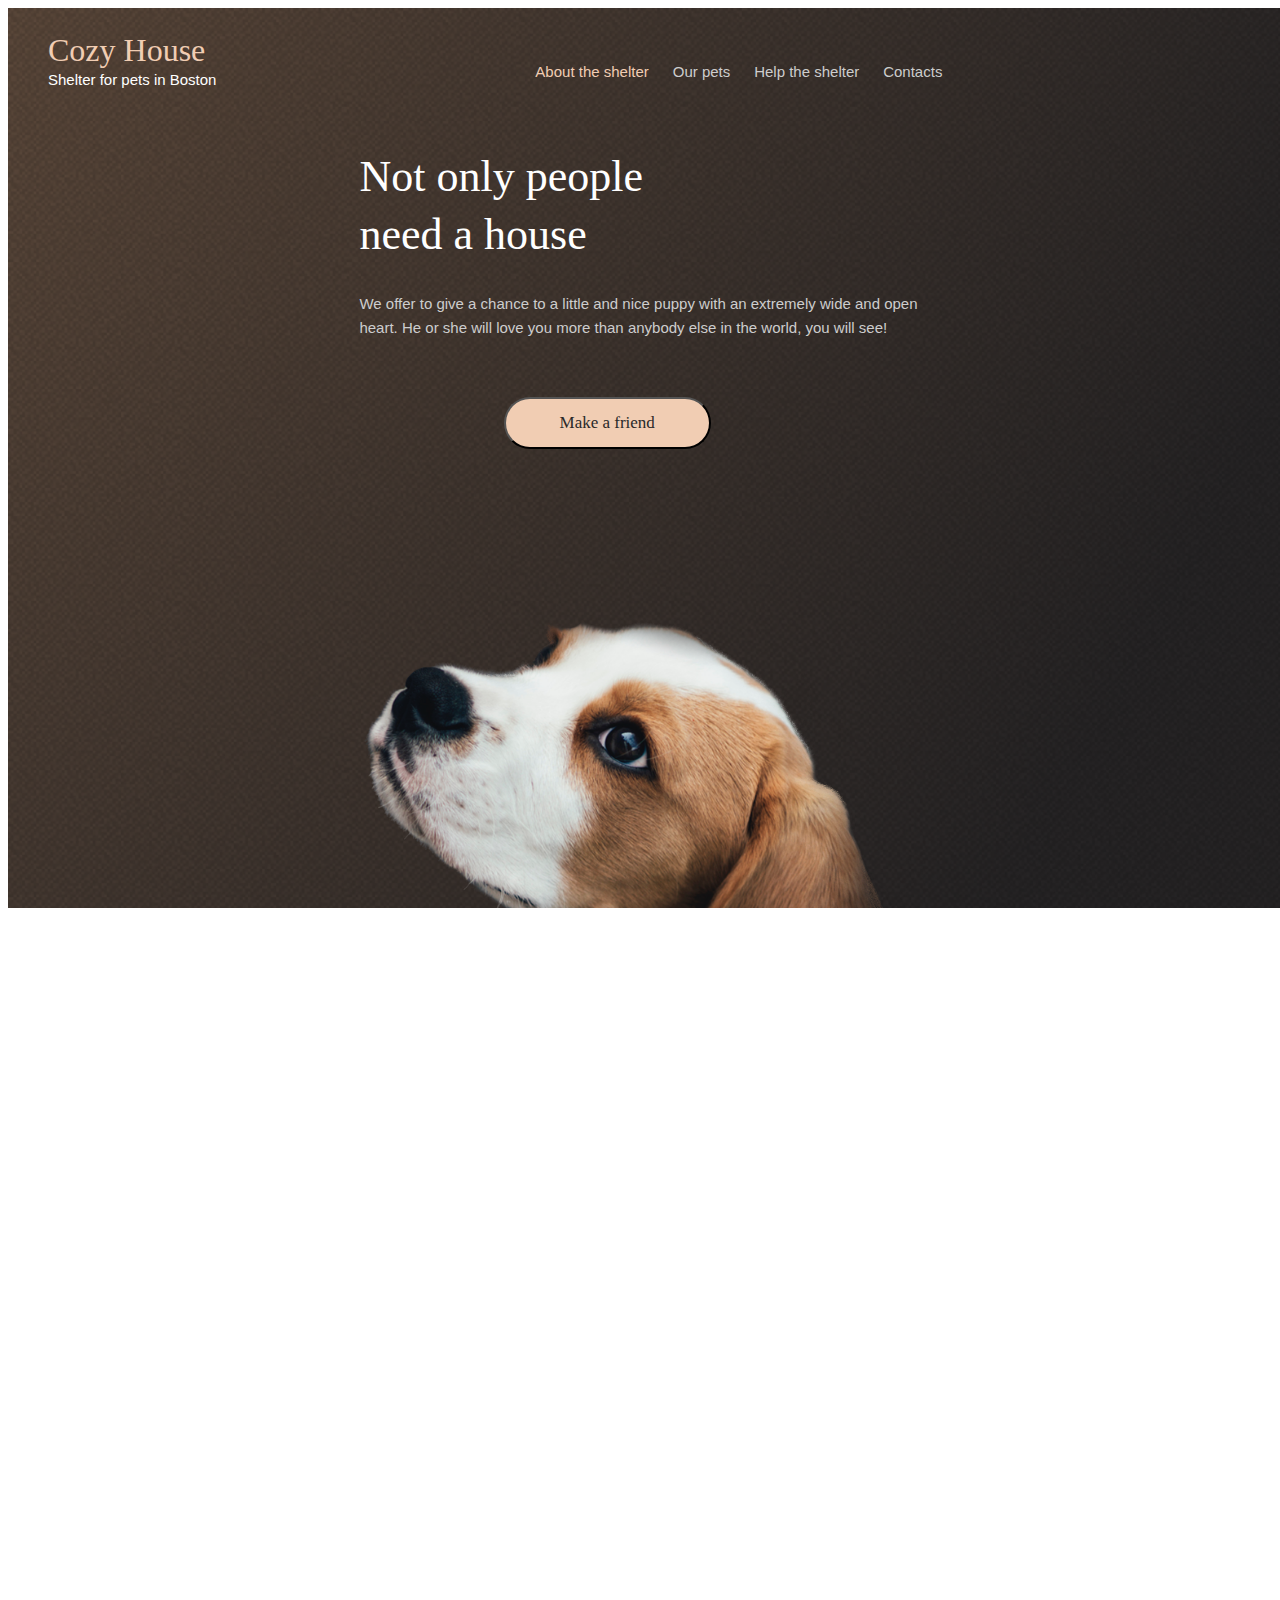
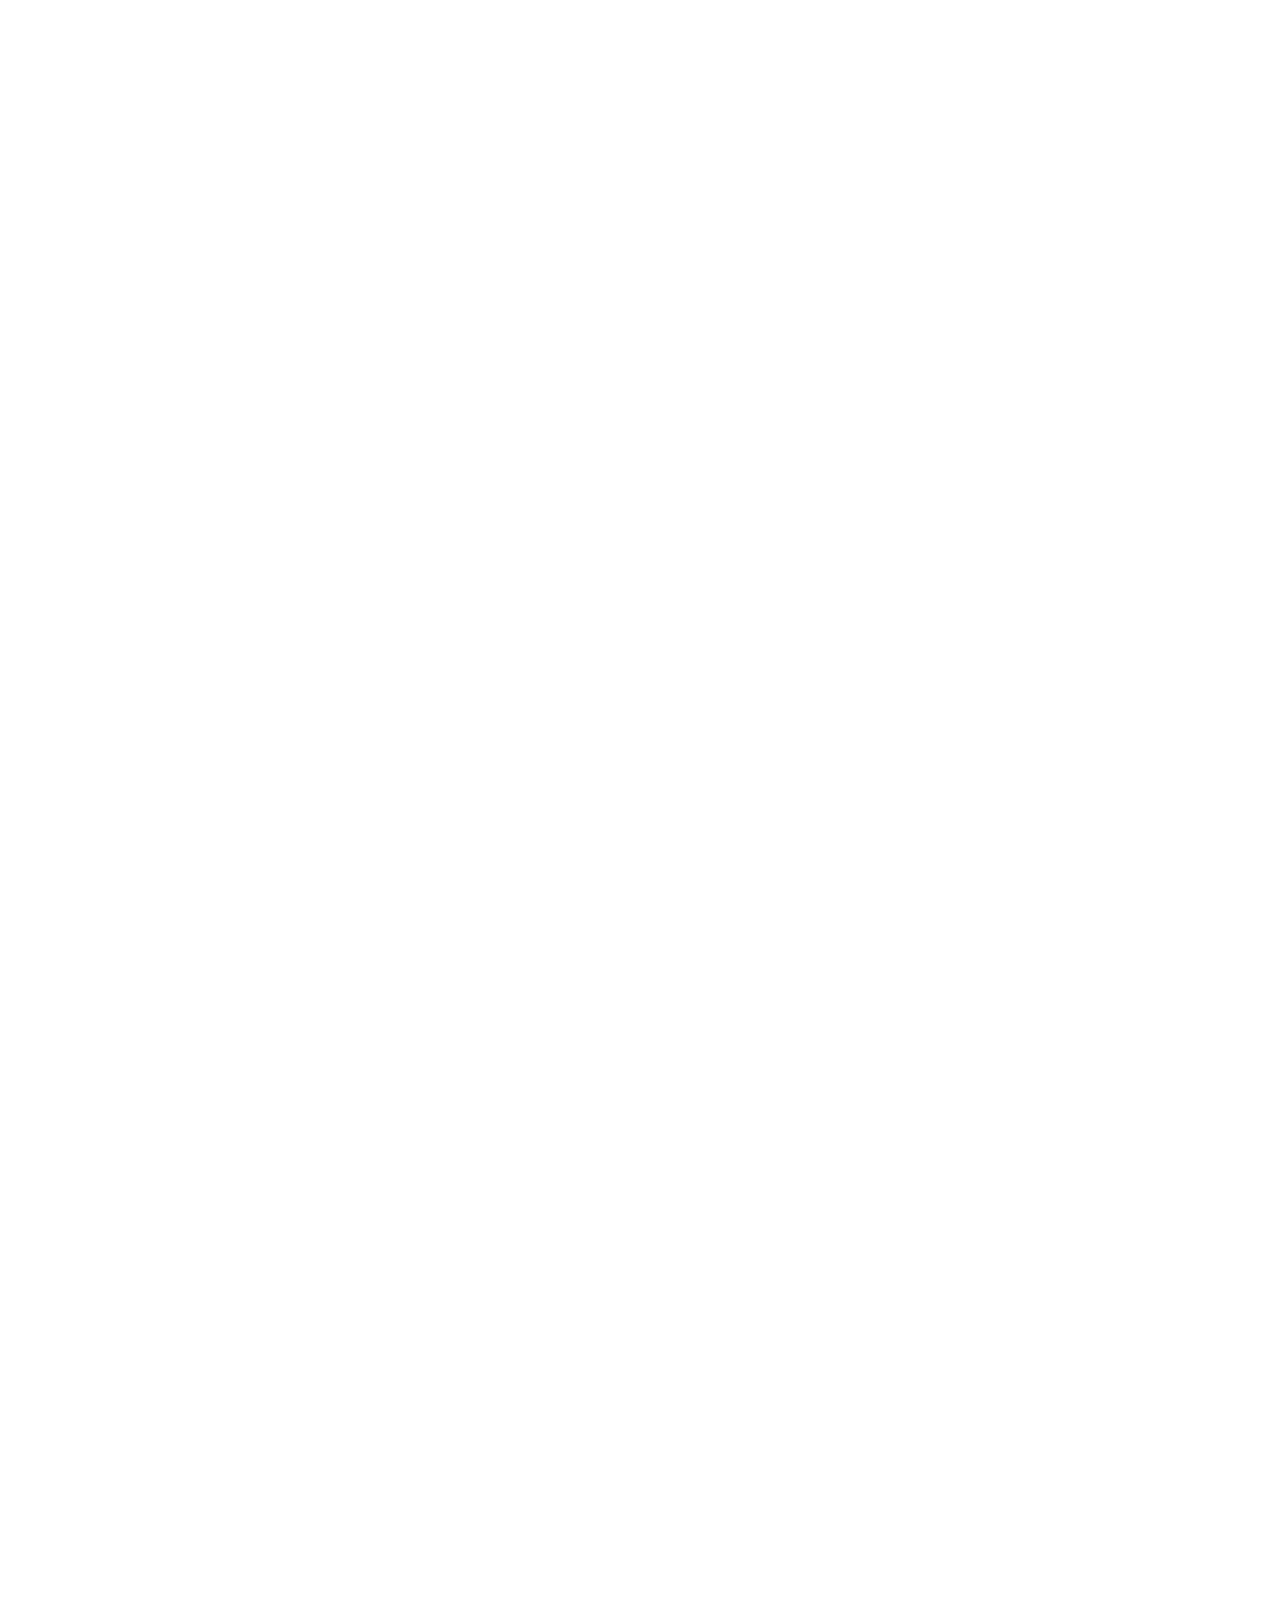
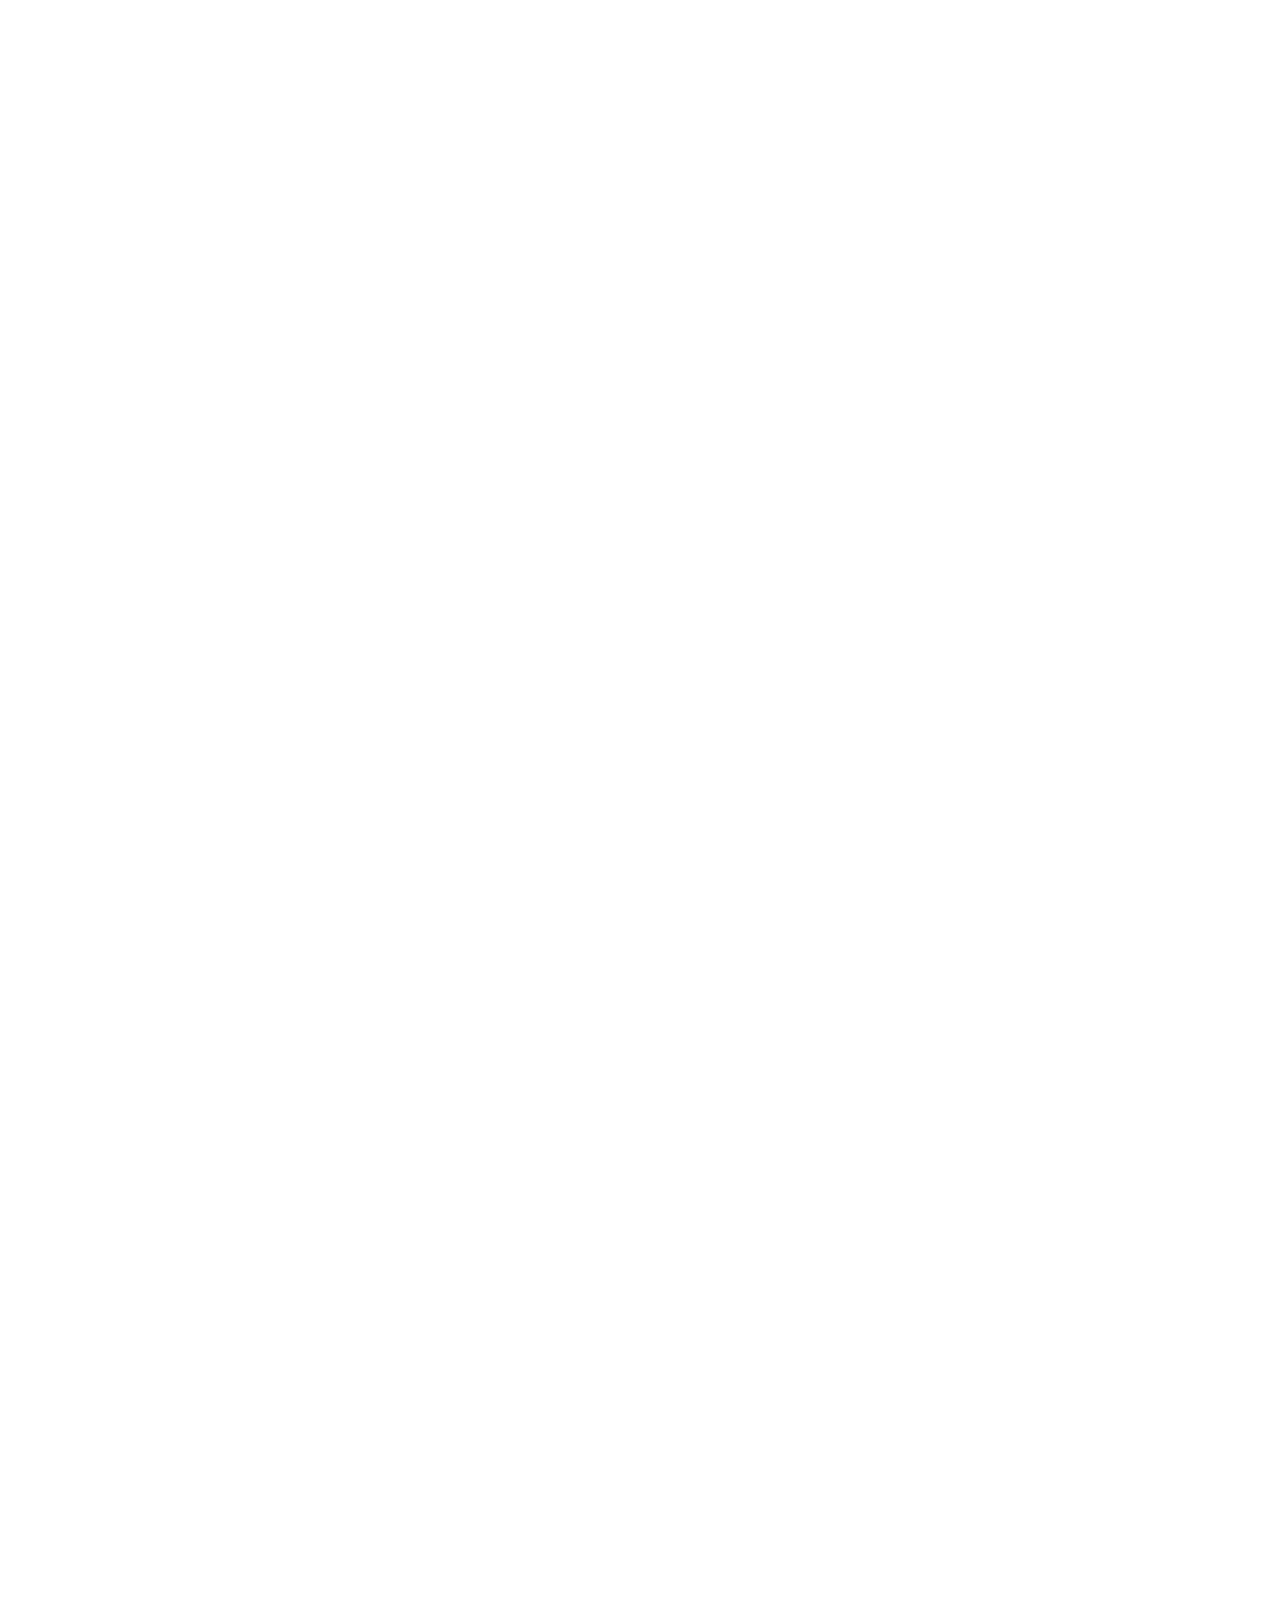
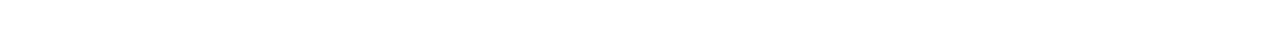
<file: Pages/Main/index.html>
<!DOCTYPE html>
<html lang="en">

<head>
    <meta charset="UTF-8">
    <meta http-equiv="X-UA-Compatible" content="IE=edge">
    <meta name="viewport" content="width=device-width, initial-scale=1.0">
    <link rel="stylesheet" href="style.css">

    <title>Shelter</title>
</head>

<body>

    <div class="wrapper">
        <section class="header">
            <div class="menu">
                <div class="logo">
                    <div class="title" id="cozyHouse">Cozy House</div>
                    <div class="subtitle">Shelter for pets in Boston</div>
                </div>

                <div class="nav">

                    <a href="#about" class="active">About the shelter</a>
                    <a href="file:///D:/RS/Shelter/Pages/Pets/index.html#ourPets">Our pets</a>
                    <a href="#help">Help the shelter</a>
                    <a href="#footer">Contacts</a>

                </div>

                <div class="burger__btn">

                    <span></span>
                    <span></span>
                    <span></span>

                </div>


            </div>




            <section class="makefriend">
                <div class="makefriend_info">
                    <h1>
                        Not only people <br>need a house
                    </h1>

                    <p>We offer to give a chance to a little and nice puppy with an extremely wide and open heart. He or
                        she will love you more than anybody else in the world, you will see!</p>

                    <button class="makefriend_button"><a href="#ourPets"> Make a friend</a></button>
                </div>

                <img src="../../Assets/Images/Main/start-screen-puppy.png" alt="" class="dog">


            </section>
        </section>


        <section class="aboutUs" id="about">
            <img src="../../Assets/Images/Main/about-pets.png" alt="NoPicture">
            <div class="aboutUs_info">
                <h3>About the shelter <br> “Cozy House”</h3>
                <p>Currently we have 121 dogs and 342 cats on our hands and statistics show that only 20% of them will
                    find a family. The others will continue to live with us and will be waiting for a lucky chance to
                    become dearly loved.</p>
                <p>We feed our wards with the best food and make sure that they do not get sick, feel comfortable
                    (including psychologically) and well. We are supported by 87 volunteers and 28 employees of various
                    skill levels. About 12% of the animals are taken by the shelter staff. Taking care of the animals,
                    they become attached to the pets and would hardly ever leave them alone.</p>
            </div>
        </section>


        <section class="ourPets">
            <h3>Our friends who <br> are looking for a house</h3>


            <div class="ourPets__pets">


                <button class="left"><img src="../../Assets/Images/Main/Arrow left.png" alt=""></button>
                <div class="ourPets__pets__Katrine">
                    <img src="../../Assets/Images/Main/pets-katrine.png" alt="NoPicture">
                    <h2>Katrine</h2>
                    <button >Learn more</button>
                </div>
                <div class="ourPets__pets__Jenifer">
                    <img src="../../Assets/Images/Main/pets-jennifer.png" alt="NoPicture">
                    <h2>Jenifer</h2>
                    <button>Learn more</button>
                </div>
                <div class="ourPets__pets__Woody">
                    <img src="../../Assets/Images/Main/pets-woody.png" alt="NoPicture">
                    <h2>Woody</h2>
                    <button>Learn more</button>
                </div>

                <button class="right"><img src="../../Assets/Images/Main/Arrow right.png" alt="" srcset=""></button>
            </div>

            <section class="ourPets__button"><a href="#ourPets"> Get to know the rest</a></section>
        </section>

        <section class="help" id="help">
            <h3>How you can help <br>
                our shelter</h3>

            <div class="help__info">

                <div>
                    <img src="../../Assets/Icons/icon-pet-food.svg" alt="">
                    <p>Pet food</p>
                </div>
                <div>
                    <img src="../../Assets/Icons/icon-transportation.svg" alt="">
                    <p>Transportation</p>
                </div>
                <div>
                    <img src="../../Assets/Icons/icon-toys.svg" alt="">
                    <p>Toys</p>
                </div>
                <div>
                    <img src="../../Assets/Icons/icon-bowls-and-cups.svg" alt="">
                    <p>Bowls and cups</p>
                </div>
                <div>
                    <img src="../../Assets/Icons/icon-shampoos.svg" alt="">
                    <p>Shampoos</p>
                </div>
                <div>
                    <img src="../../Assets/Icons/icon-vitamins.svg" alt="">
                    <p>Vitamines</p>
                </div>
                <div>
                    <img src="../../Assets/Icons/icon-medicines.svg" alt="">
                    <p>Medicines</p>
                </div>
                <div>
                    <img src="../../Assets/Icons/icon-collars-leashes.svg" alt="">
                    <p>Collars / leashes</p>
                </div>
                <div>
                    <img src="../../Assets/Icons/icon-sleeping-area.svg" alt="">
                    <p>Sleeping areas</p>
                </div>

            </div>
        </section>

        <section class="donation">
            <img src="../../Assets/Images/Main/donation-dog.png" alt="" class="donation__img">
            <div class="donation__info">
                <h3>You can also <br> make a donation</h3>
                <p class="donation__info__banks">Name of the bank / Type of bank account</p>

                <button class="donation__info__button"><img src="../../Assets/Icons/credit-card.svg" alt=""><a
                        href="">8380 2880 8028 8791 7435</a></button>
                <p class="donation__info__contant">Legal information and lorem ipsum dolor sit amet, consectetur
                    adipiscing elit. Maecenas a ipsum at libero sagittis dignissim sed ac diam. Praesent ultrices
                    maximus tortor et vulputate. Interdum et malesuada fames ac ante ipsum primis in faucibus</p>
            </div>



        </section>



        <section class="footer" id="footer">
            <div class="footer__question">
                <h3>For questions <br> and suggestions</h3>
                <p class="email">
                    <a href="email@shelter.com"><img src="../../Assets/Icons/mail.png" alt=""></a>
                    <a href="email@shelter.com">email@shelter.com</a>
                </p>

                <p class="phone">
                    <a href="tel:+13 674 567 75 54"><img src="../../Assets/Icons/icon-phone.svg" alt=""></a>
                    <a href="tel: +13 674 567 75 54">+13 674 567 75 54</a>
                </p>
            </div>
            <div class="footer__visit">
                <h3>We are waiting <br> for your visit</h3>
                <p class="map">
                    <a
                        href="https://www.google.ru/maps/place/%D0%9B%D0%BE%D0%BD%D0%B4%D0%BE%D0%BD,+%D0%92%D0%B5%D0%BB%D0%B8%D0%BA%D0%BE%D0%B1%D1%80%D0%B8%D1%82%D0%B0%D0%BD%D0%B8%D1%8F/@51.525104,-0.2554431,11z/data=!4m13!1m7!3m6!1s0x47d8a00baf21de75:0x52963a5addd52a99!2z0JvQvtC90LTQvtC9LCDQktC10LvQuNC60L7QsdGA0LjRgtCw0L3QuNGP!3b1!8m2!3d51.5072178!4d-0.1275862!3m4!1s0x47d8a00baf21de75:0x52963a5addd52a99!8m2!3d51.5072178!4d-0.1275862?hl=ru"><img
                            src="../../Assets/Icons/icon-marker.png" alt=""></a>
                    <a
                        href="https://www.google.ru/maps/place/%D0%9B%D0%BE%D0%BD%D0%B4%D0%BE%D0%BD,+%D0%92%D0%B5%D0%BB%D0%B8%D0%BA%D0%BE%D0%B1%D1%80%D0%B8%D1%82%D0%B0%D0%BD%D0%B8%D1%8F/@51.525104,-0.2554431,11z/data=!4m13!1m7!3m6!1s0x47d8a00baf21de75:0x52963a5addd52a99!2z0JvQvtC90LTQvtC9LCDQktC10LvQuNC60L7QsdGA0LjRgtCw0L3QuNGP!3b1!8m2!3d51.5072178!4d-0.1275862!3m4!1s0x47d8a00baf21de75:0x52963a5addd52a99!8m2!3d51.5072178!4d-0.1275862?hl=ru">1
                        Central Street, Boston <br> (entrance from the store)</a>

                </p>
                <p class="map">
                    <a
                        href="https://www.google.ru/maps/place/%D0%9B%D0%BE%D0%BD%D0%B4%D0%BE%D0%BD,+%D0%92%D0%B5%D0%BB%D0%B8%D0%BA%D0%BE%D0%B1%D1%80%D0%B8%D1%82%D0%B0%D0%BD%D0%B8%D1%8F/@51.525104,-0.2554431,11z/data=!4m13!1m7!3m6!1s0x47d8a00baf21de75:0x52963a5addd52a99!2z0JvQvtC90LTQvtC9LCDQktC10LvQuNC60L7QsdGA0LjRgtCw0L3QuNGP!3b1!8m2!3d51.5072178!4d-0.1275862!3m4!1s0x47d8a00baf21de75:0x52963a5addd52a99!8m2!3d51.5072178!4d-0.1275862?hl=ru"><img
                            src="../../Assets/Icons/icon-marker.png" alt=""></a>
                    <a
                        href="https://www.google.ru/maps/place/%D0%9B%D0%BE%D0%BD%D0%B4%D0%BE%D0%BD,+%D0%92%D0%B5%D0%BB%D0%B8%D0%BA%D0%BE%D0%B1%D1%80%D0%B8%D1%82%D0%B0%D0%BD%D0%B8%D1%8F/@51.525104,-0.2554431,11z/data=!4m13!1m7!3m6!1s0x47d8a00baf21de75:0x52963a5addd52a99!2z0JvQvtC90LTQvtC9LCDQktC10LvQuNC60L7QsdGA0LjRgtCw0L3QuNGP!3b1!8m2!3d51.5072178!4d-0.1275862!3m4!1s0x47d8a00baf21de75:0x52963a5addd52a99!8m2!3d51.5072178!4d-0.1275862?hl=ru">18
                        South Park, London </a>
                </p>
            </div>
            <img src="../../Assets/Images/Main/footer-puppy.png" alt="" class="footetdog">
        </section>

    </div>
    
<script src="script.js"></script>

</body>

</html>
</file>
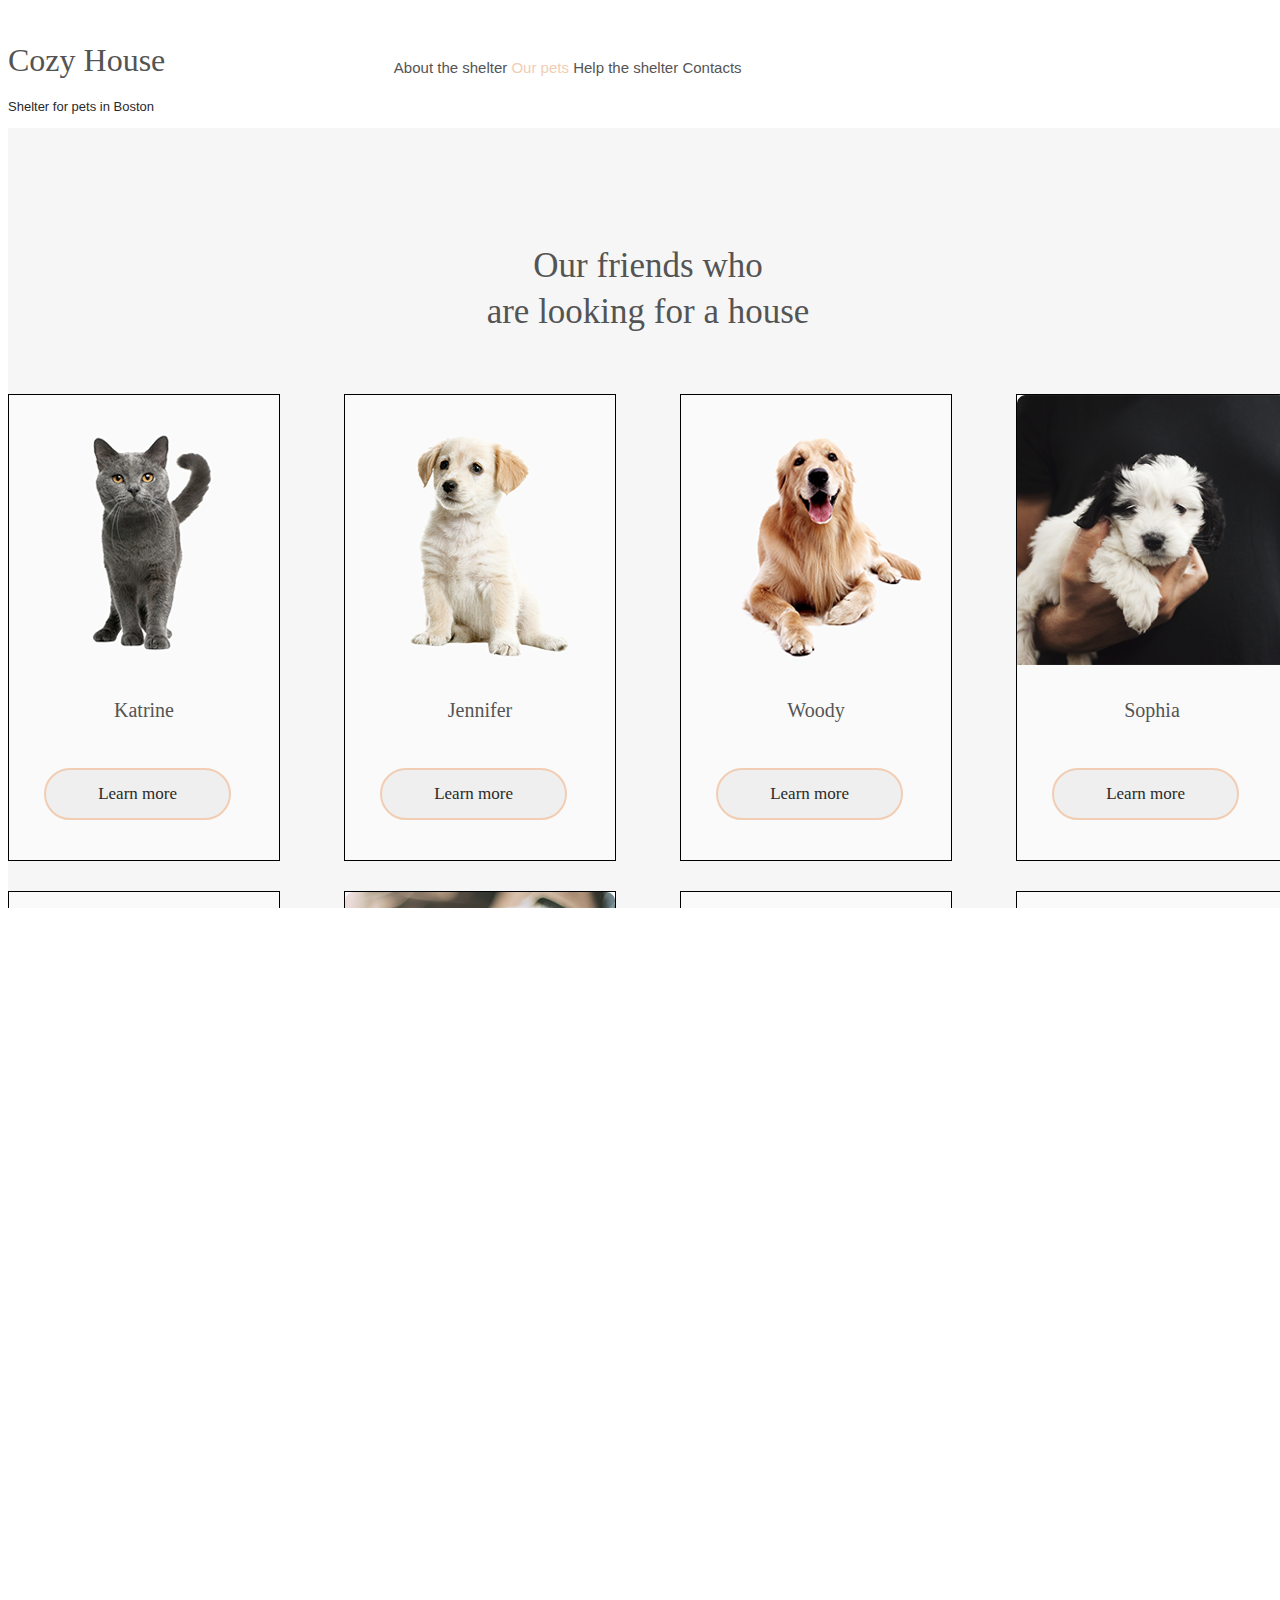
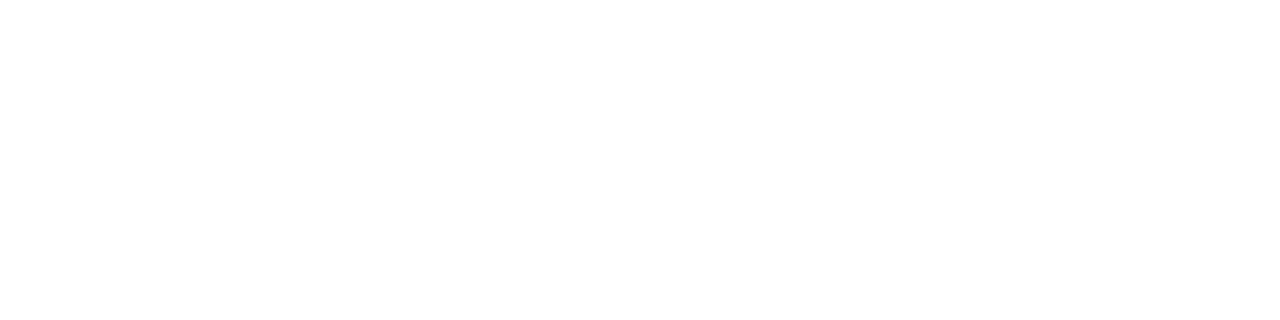
<file: Pages/Pets/index.html>
<!DOCTYPE html>
<html lang="en">
<head>
    <meta charset="UTF-8">
    <meta http-equiv="X-UA-Compatible" content="IE=edge">
    <meta name="viewport" content="width=device-width, initial-scale=1.0">
    <link rel="stylesheet" href="style.css">
    <title>Our pets</title>
</head>
<body>
<div class="wrapper">
    <section class="header">
        <div class="logo">
            <h1><a href="file:///D:/RS/Shelter/Pages/Main/index.html#cozyHouse">Cozy House</a> </h1>
            <div class="subtitle">Shelter for pets in Boston</div>
        </div>
        <div class="nav">
          
                    <a href="D:/RS/Shelter/Pages/Main/index.html#about" >About the shelter</a>
                    <a href="" class="active">Our pets</a>
                    <a href="D:/RS/Shelter/Pages/Main/index.html#help">Help the shelter</a>
                    <a href="#footer">Contacts</a>
              
        </div>
        <div class="burger__btn">

            <span></span>
            <span></span>
            <span></span>

        </div>
    </section>

    <section class="ourFriends" id="#ourPets">
        <h3>Our friends who <br>
            are looking for a house</h3>

        <div class="ourFriends__pets">
            <div class="ourFriends__pets__first">

            <div class="ourFriends__pets__Katrine">
                <img src="../../Assets/Images/Main/pets-katrine.png" alt="NoPicture">
                    <h2>Katrine</h2>
                    <button>Learn more</button>
                </div>
            <div class="ourFriends__pets__Jennifer">
                <img src="../../Assets/Images/Pets/pets-jennifer.png" alt="NoPicture">
                    <h2>Jennifer</h2>
                    <button>Learn more</button>
            </div>
            <div class="ourFriends__pets__Woody">
                <img src="../../Assets/Images/Pets/pets-woody.png" alt="NoPicture">
                    <h2>Woody</h2>
                    <button>Learn more</button>
            </div>
            <div class="ourFriends__pets__Sophia">
                <img src="../../Assets/Images/Pets/pets-sophia.png" alt="NoPicture">
                    <h2>Sophia</h2>
                    <button>Learn more</button>
            </div>
        </div>
        <div class="ourFriends__pets__second">
            <div class="ourFriends__pets__Timmy">
                <img src="../../Assets/Images/Pets/pets-timmy.png" alt="NoPicture">
                    <h2>Timmy</h2>
                    <button>Learn more</button>
            </div>
            <div class="ourFriends__pets__Charly">
                <img src="../../Assets/Images/Pets/pets-charly.png" alt="NoPicture">
                    <h2>Charly</h2>
                    <button>Learn more</button>
            </div>
            <div class="ourFriends__pets__Scarlet">
                <img src="../../Assets/Images/Pets/pets-scarlet.png" alt="NoPicture">
                    <h2>Scarlet</h2>
                    <button>Learn more</button>
            </div>
            <div class="ourFriends__pets__Freddy">
                <img src="../../Assets/Images/Pets/pets-freddy.png" alt="NoPicture">
                    <h2>Freddy</h2>
                    <button>Learn more</button>
            </div>
        </div>
        <div class="wrapper__buttons">
            <div class="buttons" >
                <div><button class="prev__button№1" disabled="disabled" ><<</button></div>
                <div><button class="prev__button№2" disabled="disabled"><</button></div>
                <div class="page"></div> 
                <div><button class="next__button№1" disabled="disabled">></button></div>
                <div><button class="next__button№2" disabled="disabled">>></button></div>
            </div>
        </div>
    

    
                    
                    
        </div>
        
    </section>

    <section class="footer" id="footer">
        <div class="footer__question">
            <h3>For questions <br> and suggestions</h3>
            <p class="email">
                <a href="email@shelter.com"><img src="../../Assets/Icons/mail.png" alt=""></a>
                <a href="email@shelter.com">email@shelter.com</a>
            </p>

            <p class="phone">
                <a href="tel:+13 674 567 75 54"><img src="../../Assets/Icons/icon-phone.svg" alt=""></a>
                <a href="tel: +13 674 567 75 54">+13 674 567 75 54</a>
            </p>
        </div>
        <div class="footer__visit">
            <h3>We are waiting <br> for your visit</h3>
            <p class="map">
                <a href="https://www.google.ru/maps/place/%D0%9B%D0%BE%D0%BD%D0%B4%D0%BE%D0%BD,+%D0%92%D0%B5%D0%BB%D0%B8%D0%BA%D0%BE%D0%B1%D1%80%D0%B8%D1%82%D0%B0%D0%BD%D0%B8%D1%8F/@51.525104,-0.2554431,11z/data=!4m13!1m7!3m6!1s0x47d8a00baf21de75:0x52963a5addd52a99!2z0JvQvtC90LTQvtC9LCDQktC10LvQuNC60L7QsdGA0LjRgtCw0L3QuNGP!3b1!8m2!3d51.5072178!4d-0.1275862!3m4!1s0x47d8a00baf21de75:0x52963a5addd52a99!8m2!3d51.5072178!4d-0.1275862?hl=ru"><img src="../../Assets/Icons/icon-marker.png" alt=""></a>
                <a href="https://www.google.ru/maps/place/%D0%9B%D0%BE%D0%BD%D0%B4%D0%BE%D0%BD,+%D0%92%D0%B5%D0%BB%D0%B8%D0%BA%D0%BE%D0%B1%D1%80%D0%B8%D1%82%D0%B0%D0%BD%D0%B8%D1%8F/@51.525104,-0.2554431,11z/data=!4m13!1m7!3m6!1s0x47d8a00baf21de75:0x52963a5addd52a99!2z0JvQvtC90LTQvtC9LCDQktC10LvQuNC60L7QsdGA0LjRgtCw0L3QuNGP!3b1!8m2!3d51.5072178!4d-0.1275862!3m4!1s0x47d8a00baf21de75:0x52963a5addd52a99!8m2!3d51.5072178!4d-0.1275862?hl=ru">1 Central Street, Boston <br> (entrance from the store)</a>
                
            </p>
            <p class="map">
                <a href="https://www.google.ru/maps/place/%D0%9B%D0%BE%D0%BD%D0%B4%D0%BE%D0%BD,+%D0%92%D0%B5%D0%BB%D0%B8%D0%BA%D0%BE%D0%B1%D1%80%D0%B8%D1%82%D0%B0%D0%BD%D0%B8%D1%8F/@51.525104,-0.2554431,11z/data=!4m13!1m7!3m6!1s0x47d8a00baf21de75:0x52963a5addd52a99!2z0JvQvtC90LTQvtC9LCDQktC10LvQuNC60L7QsdGA0LjRgtCw0L3QuNGP!3b1!8m2!3d51.5072178!4d-0.1275862!3m4!1s0x47d8a00baf21de75:0x52963a5addd52a99!8m2!3d51.5072178!4d-0.1275862?hl=ru"><img src="../../Assets/Icons/icon-marker.png" alt=""></a>
                <a href="https://www.google.ru/maps/place/%D0%9B%D0%BE%D0%BD%D0%B4%D0%BE%D0%BD,+%D0%92%D0%B5%D0%BB%D0%B8%D0%BA%D0%BE%D0%B1%D1%80%D0%B8%D1%82%D0%B0%D0%BD%D0%B8%D1%8F/@51.525104,-0.2554431,11z/data=!4m13!1m7!3m6!1s0x47d8a00baf21de75:0x52963a5addd52a99!2z0JvQvtC90LTQvtC9LCDQktC10LvQuNC60L7QsdGA0LjRgtCw0L3QuNGP!3b1!8m2!3d51.5072178!4d-0.1275862!3m4!1s0x47d8a00baf21de75:0x52963a5addd52a99!8m2!3d51.5072178!4d-0.1275862?hl=ru">18 South Park, London </a>
            </p>
        </div>
        <img src="../../Assets/Images/Main/footer-puppy.png" alt="" class="footerdog">
    </section>
</div>

<script src="index.js"></script>

    
</body>
</html>
</file>
<file: Pages/Main/style.css>
* a {
  text-decoration: none;
}

html, body {
  width: 100%;
  height: 100%;
  overflow-x: hidden;
  z-index: 0;
}

.wrapper {
  box-sizing: border-box;
  margin: 0 auto;
  max-width: 1280px;
}
.wrapper .header {
  height: 1165px;
  background-image: url(../../Assets/Images/Main/start-screen-gradient-background.png), url(../../Assets/Images/menu/start-screen-background.jpg);
  background-size: cover;
  padding: 0 40px 0;
}
@media (max-width: 1280px) {
  .wrapper .header {
    height: 1165px;
    background-size: cover;
  }
}
@media (max-width: 768px) {
  .wrapper .header {
    height: 823px;
    background-size: cover;
  }
}
.wrapper .header .menu {
  padding-top: 60px;
  display: flex;
  justify-content: space-between;
}
@media (max-width: 1280px) {
  .wrapper .header .menu {
    display: grid;
    grid-template-columns: 1fr 1fr 1fr;
    padding-top: 25px;
  }
}
@media (max-width: 1060px) {
  .wrapper .header .menu {
    display: flex;
    justify-content: space-between;
  }
}
.wrapper .header .menu .logo {
  width: 14.38vw;
}
@media (max-width: 1280px) {
  .wrapper .header .menu .logo {
    width: 33vw;
    margin-right: 50px;
  }
}
@media (max-width: 768px) {
  .wrapper .header .menu .logo {
    width: 60vw;
    margin-right: 50px;
  }
}
.wrapper .header .menu .logo .title {
  font-family: Georgia, "Times New Roman", Times, serif;
  font-weight: 400;
  font-size: 35px;
  line-height: 45.5px;
  letter-spacing: 6%;
  color: #F1CDB3;
}
@media (max-width: 1280px) {
  .wrapper .header .menu .logo .title {
    font-size: 32px;
    line-height: 35.2px;
    margin-right: 50px;
  }
}
.wrapper .header .menu .logo .subtitle {
  font-family: Arial, Helvetica, sans-serif;
  font-weight: 400;
  font-size: 15px;
  line-height: 24px;
  color: #ffffff;
  text-align: left;
}
.wrapper .header .menu .nav {
  width: 33.05vw;
  padding-top: 1.33vw;
  display: flex;
  justify-content: space-around;
  align-items: center;
}
@media (max-width: 1280px) {
  .wrapper .header .menu .nav {
    display: block;
    margin-left: 5px;
    width: 39.05vw;
  }
}
@media (max-width: 1060px) {
  .wrapper .header .menu .nav {
    width: 59.05vw;
  }
}
.wrapper .header .menu .nav .active {
  color: #F1CDB3;
}
.wrapper .header .menu .nav a {
  display: inline-block;
  padding: 0.78vw;
  text-decoration: none;
  font-family: Arial, Helvetica, sans-serif;
  font-weight: 400;
  font-size: 15px;
  line-height: 24px;
  color: #CDCDCD;
}
@media (max-width: 768px) {
  .wrapper .header .menu .nav a {
    font-size: 32px;
    flex-direction: column;
    line-height: 51.2px;
  }
}
.wrapper .header .menu .nav a:hover {
  text-decoration: underline;
  color: #F1CDB3;
}
.wrapper .header .menu .nav .burger__btn {
  width: 30px;
  height: 20px;
  position: relative;
  visibility: hidden;
}
.wrapper .header .makefriend {
  padding: 4.69vw 0 0 0;
  width: 100%;
  height: 728px;
  display: flex;
  justify-content: space-between;
}
@media (max-width: 1280px) {
  .wrapper .header .makefriend {
    display: flex;
    flex-direction: column;
    align-items: center;
    margin-top: -50px;
  }
}
.wrapper .header .makefriend .makefriend_info {
  width: 36.09vw;
  height: 322px;
  margin-top: 163px;
}
@media (max-width: 1280px) {
  .wrapper .header .makefriend .makefriend_info {
    width: 45.09vw;
    margin-top: 15px;
  }
}
@media (max-width: 768px) {
  .wrapper .header .makefriend .makefriend_info {
    width: 65.1vw;
  }
}
.wrapper .header .makefriend .makefriend_info h1 {
  font-family: Georgia, "Times New Roman", Times, serif;
  font-weight: 400;
  font-size: 44px;
  line-height: 57.2px;
  color: #ffffff;
}
@media (max-width: 768px) {
  .wrapper .header .makefriend .makefriend_info h1 {
    font-size: 25px;
    line-height: 32.5px;
  }
}
.wrapper .header .makefriend .makefriend_info p {
  font-family: Arial, Helvetica, sans-serif;
  font-weight: 400;
  font-size: 15px;
  line-height: 24px;
  color: #CDCDCD;
  padding-bottom: 3.28vw;
}
.wrapper .header .makefriend .makefriend_info .makefriend_button {
  width: 16.25vw;
  height: 3.25rem;
  background-color: #F1CDB3;
  border-radius: 100px;
  text-align: center;
  font-family: Georgia, "Times New Roman", Times, serif;
  font-style: normal;
  font-weight: 400;
  font-size: 17px;
  line-height: 130%;
}
@media (max-width: 1280px) {
  .wrapper .header .makefriend .makefriend_info .makefriend_button {
    width: 207px;
    height: 52px;
    margin-left: 25%;
  }
}
@media (max-width: 500px) {
  .wrapper .header .makefriend .makefriend_info .makefriend_button {
    margin-left: 5%;
  }
}
.wrapper .header .makefriend .makefriend_info .makefriend_button a {
  color: #292929;
}
.wrapper .header .makefriend .makefriend_info .makefriend_button:hover {
  background-color: #545454;
}
@media (max-width: 1280px) {
  .wrapper .header .makefriend img {
    width: 569px;
    height: 563px;
    margin-top: 180px;
    vertical-align: top;
  }
}
@media (max-width: 768px) {
  .wrapper .header .makefriend img {
    width: 260px;
    height: 271px;
    margin-top: 10px;
  }
}
.wrapper .aboutUs {
  display: flex;
  justify-content: space-between;
  margin-top: 6.25vw;
  height: 588px;
}
@media (max-width: 1280px) {
  .wrapper .aboutUs {
    display: flex;
    flex-direction: column-reverse;
    margin: 130px 12.97vw 100px;
    height: 868px;
    margin-left: 30%;
  }
}
@media (max-width: 768px) {
  .wrapper .aboutUs {
    width: 90.1vw;
    margin-left: 10%;
  }
}
.wrapper .aboutUs img {
  margin-left: 11.72vw;
  margin-right: 9.77vw;
}
.wrapper .aboutUs .aboutUs_info {
  margin-right: 13.28vw;
}
.wrapper .aboutUs .aboutUs_info h3 {
  font-family: Georgia, "Times New Roman", Times, serif;
  font-weight: 400;
  font-size: 35px;
  line-height: 45.5px;
  letter-spacing: 6%;
  color: #545454;
}
@media (max-width: 768px) {
  .wrapper .aboutUs .aboutUs_info h3 {
    font-size: 25px;
    line-height: 32.5px;
  }
}
.wrapper .aboutUs .aboutUs_info p {
  font-family: Arial, Helvetica, sans-serif;
  font-weight: 400;
  font-size: 15px;
  line-height: 24px;
  color: #4C4C4C;
}
@media (max-width: 1280px) {
  .wrapper .aboutUs .aboutUs_info p {
    margin-top: 25px;
  }
}
.wrapper .ourPets {
  background-color: #E5E5E5;
  height: 877px;
}
.wrapper .ourPets h3 {
  font-family: Georgia, "Times New Roman", Times, serif;
  font-weight: 400;
  font-size: 35px;
  line-height: 45.5px;
  letter-spacing: 6%;
  color: #545454;
  text-align: center;
  margin-top: 100px;
  padding-top: 80px;
}
@media (max-width: 500px) {
  .wrapper .ourPets h3 {
    font-size: 25px;
    line-height: 32.5px;
  }
}
.wrapper .ourPets .ourPets__pets {
  display: flex;
  justify-content: space-evenly;
}
.wrapper .ourPets .ourPets__pets .right,
.wrapper .ourPets .ourPets__pets .left {
  width: 52px;
  height: 52px;
  border-radius: 100%;
  border: 2px solid #F1CDB3;
  align-self: center;
}
.wrapper .ourPets .ourPets__pets .right:hover,
.wrapper .ourPets .ourPets__pets .left:hover {
  border: 2px solid #292929;
}
.wrapper .ourPets .ourPets__pets .ourPets__pets__Katrine img,
.wrapper .ourPets .ourPets__pets .ourPets__pets__Jenifer img,
.wrapper .ourPets .ourPets__pets .ourPets__pets__Woody img {
  width: 270px;
  height: 270px;
}
.wrapper .ourPets .ourPets__pets .ourPets__pets__Katrine {
  background-color: #FAFAFA;
  height: 435px;
  padding-bottom: 30px;
}
.wrapper .ourPets .ourPets__pets .ourPets__pets__Katrine:hover {
  transform: scale(1.2);
}
.wrapper .ourPets .ourPets__pets .ourPets__pets__Katrine:hover button {
  background-color: #545454;
}
.wrapper .ourPets .ourPets__pets .ourPets__pets__Katrine h2 {
  text-align: center;
  color: #545454;
  font-family: Georgia, "Times New Roman", Times, serif;
  font-weight: 400;
  font-size: 20px;
  line-height: 22.72px;
  letter-spacing: 6%;
  margin-top: 30px;
}
@media (max-width: 1280px) {
  .wrapper .ourPets .ourPets__pets .ourPets__pets__Katrine h2 {
    margin-bottom: 50px;
  }
}
.wrapper .ourPets .ourPets__pets .ourPets__pets__Katrine button {
  margin-left: 35%;
  width: 14.61vw;
  height: 52px;
  border-radius: 100px;
  border: 2px solid #F1CDB3;
  font-family: Georgia, "Times New Roman", Times, serif;
  font-size: 17px;
  line-height: 22.72px;
  letter-spacing: 6%;
  text-align: center;
  color: #292929;
  margin-left: 13%;
  margin-top: 30px;
}
@media (max-width: 1280px) {
  .wrapper .ourPets .ourPets__pets .ourPets__pets__Katrine button {
    display: block;
    position: relative;
    margin: 0 auto;
  }
}
@media (max-width: 768px) {
  .wrapper .ourPets .ourPets__pets .ourPets__pets__Katrine button {
    display: flex;
    align-items: center;
    width: 20.61vw;
    padding-left: 4vw;
  }
}
@media (max-width: 500px) {
  .wrapper .ourPets .ourPets__pets .ourPets__pets__Katrine button {
    display: flex;
    align-items: center;
    width: 40.61vw;
    padding-left: 7vw;
    font-size: 17px;
    line-height: 22.1px;
  }
}
.wrapper .ourPets .ourPets__pets .ourPets__pets__Katrine button:hover {
  border: 2px solid #292929;
}
.wrapper .ourPets .ourPets__pets .ourPets__pets__Jenifer {
  background-color: #FAFAFA;
  height: 435px;
  padding-bottom: 30px;
}
@media (max-width: 500px) {
  .wrapper .ourPets .ourPets__pets .ourPets__pets__Jenifer {
    display: none;
  }
}
@media (max-width: 590px) {
  .wrapper .ourPets .ourPets__pets .ourPets__pets__Jenifer {
    display: none;
  }
}
.wrapper .ourPets .ourPets__pets .ourPets__pets__Jenifer:hover {
  transform: scale(1.2);
}
.wrapper .ourPets .ourPets__pets .ourPets__pets__Jenifer:hover button {
  background-color: #545454;
}
.wrapper .ourPets .ourPets__pets .ourPets__pets__Jenifer h2 {
  text-align: center;
  color: #545454;
  font-family: Georgia, "Times New Roman", Times, serif;
  font-weight: 400;
  font-size: 20px;
  line-height: 22.72px;
  letter-spacing: 6%;
  margin-top: 30px;
}
@media (max-width: 1280px) {
  .wrapper .ourPets .ourPets__pets .ourPets__pets__Jenifer h2 {
    margin-bottom: 50px;
  }
}
.wrapper .ourPets .ourPets__pets .ourPets__pets__Jenifer button {
  margin-left: 35%;
  width: 14.61vw;
  height: 52px;
  border-radius: 100px;
  border: 2px solid #F1CDB3;
  font-family: Georgia, "Times New Roman", Times, serif;
  font-size: 17px;
  line-height: 22.72px;
  letter-spacing: 6%;
  text-align: center;
  color: #292929;
  margin-left: 13%;
  margin-top: 30px;
}
@media (max-width: 1280px) {
  .wrapper .ourPets .ourPets__pets .ourPets__pets__Jenifer button {
    display: block;
    position: relative;
    margin: 0 auto;
  }
}
@media (max-width: 768px) {
  .wrapper .ourPets .ourPets__pets .ourPets__pets__Jenifer button {
    display: flex;
    align-items: center;
    width: 20.61vw;
    padding-left: 4vw;
  }
}
.wrapper .ourPets .ourPets__pets .ourPets__pets__Jenifer button:hover {
  border: 2px solid #292929;
}
.wrapper .ourPets .ourPets__pets .ourPets__pets__Woody {
  background-color: #FAFAFA;
  height: 435px;
  padding-bottom: 30px;
}
@media (max-width: 1280px) {
  .wrapper .ourPets .ourPets__pets .ourPets__pets__Woody {
    display: none;
  }
}
.wrapper .ourPets .ourPets__pets .ourPets__pets__Woody:hover {
  transform: scale(1.2);
}
.wrapper .ourPets .ourPets__pets .ourPets__pets__Woody:hover button {
  background-color: #545454;
}
.wrapper .ourPets .ourPets__pets .ourPets__pets__Woody h2 {
  text-align: center;
  color: #545454;
  font-family: Georgia, "Times New Roman", Times, serif;
  font-weight: 400;
  font-size: 20px;
  line-height: 22.72px;
  letter-spacing: 6%;
  margin-top: 30px;
}
.wrapper .ourPets .ourPets__pets .ourPets__pets__Woody button {
  margin-left: 35%;
  width: 14.61vw;
  height: 52px;
  border-radius: 100px;
  border: 2px solid #F1CDB3;
  font-family: Georgia, "Times New Roman", Times, serif;
  font-size: 17px;
  line-height: 22.72px;
  letter-spacing: 6%;
  text-align: center;
  margin-left: 13%;
  margin-top: 30px;
  color: #292929;
}
.wrapper .ourPets .ourPets__pets .ourPets__pets__Woody button:hover {
  border: 2px solid #292929;
}
.wrapper .ourPets .ourPets__button {
  display: flex;
  align-items: center;
  justify-content: center;
  width: 20.39vw;
  height: 52px;
  background-color: #F1CDB3;
  border-radius: 100px;
  margin: 60px 36.72vw 100px;
  font-family: Georgia, "Times New Roman", Times, serif;
  font-size: 17px;
  font-weight: 400;
  line-height: 22.1px;
  letter-spacing: 6%;
}
@media (max-width: 1280px) {
  .wrapper .ourPets .ourPets__button {
    width: 25.39vw;
    height: 52px;
  }
}
@media (max-width: 768px) {
  .wrapper .ourPets .ourPets__button {
    width: 55.39vw;
    margin-left: 23%;
  }
}
.wrapper .ourPets .ourPets__button a {
  color: #292929;
}
.wrapper .ourPets .ourPets__button:hover {
  background-color: #ffffff;
}
.wrapper .help {
  height: 611px;
  margin-bottom: -20px;
}
@media (max-width: 500px) {
  .wrapper .help {
    height: 745px;
    margin-bottom: 100px;
  }
}
.wrapper .help h3 {
  font-family: Georgia, "Times New Roman", Times, serif;
  font-weight: 400;
  font-size: 35px;
  line-height: 45.5px;
  letter-spacing: 6%;
  color: #545454;
  margin-top: 80px;
  text-align: center;
}
.wrapper .help .help__info {
  max-width: 80.16vw;
  height: 281px;
  display: flex;
  flex-wrap: wrap;
  margin: 60px 6.8vw auto;
  grid-column-gap: 10.16vw;
  grid-row-gap: 2.34vw;
}
@media (max-width: 970px) {
  .wrapper .help .help__info {
    grid-column-gap: 7.16vw;
  }
}
@media (max-width: 768px) {
  .wrapper .help .help__info {
    grid-column-gap: 15.16vw;
  }
}
@media (max-width: 500px) {
  .wrapper .help .help__info {
    grid-column-gap: 25.16vw;
  }
}
.wrapper .help .help__info div {
  display: flex;
  flex-direction: column;
  align-items: stretch;
  position: relative;
  margin: 0 auto;
  height: 113px;
}
.wrapper .help .help__info div img {
  width: 60px;
  height: 60px;
  position: relative;
  margin: 0 auto;
}
.wrapper .donation {
  background-color: #f6f6f6;
  height: 462px;
  display: flex;
  justify-content: center;
  padding: 91px 12.73vw 100px;
}
@media (max-width: 1280px) {
  .wrapper .donation {
    flex-direction: column-reverse;
    align-items: center;
  }
}
@media (max-width: 500px) {
  .wrapper .donation {
    height: 542px;
  }
}
.wrapper .donation .donation__img {
  width: 39.45vw;
  height: 261px;
  margin-right: 30px;
  margin-top: 50px;
}
@media (max-width: 500px) {
  .wrapper .donation .donation__img {
    width: 260px;
    height: 135px;
  }
}
.wrapper .donation .donation__info {
  width: 39.45vw;
  height: 261;
  margin: 20px;
}
@media (max-width: 500px) {
  .wrapper .donation .donation__info {
    width: 100%;
  }
}
.wrapper .donation .donation__info h3 {
  font-family: Georgia, "Times New Roman", Times, serif;
  font-weight: 400;
  font-size: 35px;
  line-height: 45.5px;
  letter-spacing: 6%;
  color: #545454;
}
@media (max-width: 500px) {
  .wrapper .donation .donation__info h3 {
    font-size: 25px;
    line-height: 32.5px;
    width: 64vw;
  }
}
.wrapper .donation .donation__info .donation__info__banks {
  color: #545454;
  font-family: Georgia, "Times New Roman", Times, serif;
  font-weight: 400;
  font-size: 15px;
  line-height: 16.5px;
  letter-spacing: 6%;
}
.wrapper .donation .donation__info .donation__info__button {
  width: 27.27vw;
  height: 43px;
  border-radius: 9px;
  background-color: #F1CDB3;
  display: flex;
  justify-content: space-evenly;
  align-items: center;
  font-family: Georgia, "Times New Roman", Times, serif;
  font-weight: 400;
  font-size: 20px;
  line-height: 22.72px;
  letter-spacing: 6%;
}
@media (max-width: 1280px) {
  .wrapper .donation .donation__info .donation__info__button {
    width: 32.27vw;
  }
}
@media (max-width: 970px) {
  .wrapper .donation .donation__info .donation__info__button {
    width: 39.27vw;
  }
}
@media (max-width: 500px) {
  .wrapper .donation .donation__info .donation__info__button {
    width: 100%;
  }
}
.wrapper .donation .donation__info .donation__info__button a {
  color: #545454;
}
@media (max-width: 1280px) {
  .wrapper .donation .donation__info .donation__info__button a {
    font-size: 20px;
  }
}
@media (max-width: 500px) {
  .wrapper .donation .donation__info .donation__info__button a {
    font-size: 15px;
  }
}
.wrapper .donation .donation__info .donation__info__contant {
  font-family: Arial, Helvetica, sans-serif;
  font-weight: 400;
  font-style: italic;
  font-size: 12px;
  line-height: 18px;
  color: #B2B2B2;
}
.wrapper .footer {
  height: 350px;
  background-image: url(../../Assets/Images/Main/footer-background.png);
  padding: 40px 40px 0;
  display: flex;
  justify-content: space-evenly;
}
@media (max-width: 970px) {
  .wrapper .footer {
    flex-wrap: wrap;
    align-items: center;
    height: 637px;
    padding-top: 50px;
  }
}
@media (max-width: 500px) {
  .wrapper .footer {
    height: 100%;
    background-size: cover;
  }
}
.wrapper .footer h3 {
  font-family: Georgia, "Times New Roman", Times, serif;
  font-weight: 400;
  font-size: 35px;
  line-height: 45.5px;
  letter-spacing: 6%;
  color: #ffffff;
}
@media (max-width: 970px) {
  .wrapper .footer h3 {
    font-size: 25px;
    line-height: 32.5px;
  }
}
.wrapper .footer a {
  text-decoration: none;
  color: #F1CDB3;
}
.wrapper .footer .email,
.wrapper .footer .phone,
.wrapper .footer .map {
  display: flex;
  align-items: center;
  justify-content: space-evenly;
}
@media (max-width: 500px) {
  .wrapper .footer .footerdog {
    width: 260px;
    height: 269px;
  }
}
@media (max-width: 768px) {
  .wrapper {
    /*Span*/
  }
  .wrapper .nav {
    height: 100%;
    position: absolute;
    background-color: #292929;
    display: flex;
    flex-direction: column;
    align-items: center;
    margin: 0 auto;
    margin-top: 70px;
    padding-left: 120px;
    padding-top: 150px;
    z-index: 1;
    visibility: hidden;
  }
}
@media (max-width: 768px) and (max-width: 500px) {
  .wrapper .nav {
    padding-left: 60px;
    padding-top: 150px;
  }
}
@media (max-width: 768px) {
  .wrapper .nav.active {
    visibility: visible;
  }
}
@media (max-width: 768px) {
  .wrapper .burger__btn {
    visibility: visible;
  }
}
@media (max-width: 768px) {
  .wrapper .burger__btn span {
    width: 30px;
    height: 3px;
    position: absolute;
    margin: 50px -35px;
    background-color: #F1CDB3;
    transition: all 0.5s;
  }
}
@media (max-width: 768px) {
  .wrapper .burger__btn.active {
    padding-left: 10px;
  }
}
@media (max-width: 768px) {
  .wrapper .burger__btn span:nth-of-type(2) {
    top: 10px;
  }
}
@media (max-width: 768px) {
  .wrapper .burger__btn span:nth-of-type(3) {
    top: 20px;
  }
}
@media (max-width: 768px) {
  .wrapper .burger__btn.active span:nth-of-type(2) {
    opacity: 0;
  }
}
@media (max-width: 768px) {
  .wrapper .burger__btn.active span:nth-of-type(3) {
    transform: rotate(45deg) translate(30%);
  }
}
@media (max-width: 768px) {
  .wrapper .burger__btn.active span:first-of-type {
    transform: rotate(-45deg) translate(30%);
  }
}

/*# sourceMappingURL=style.css.map */
</file>
<file: Pages/Pets/style.css>
html,
body {
  height: 100%;
  width: 100%;
  overflow-x: hidden;
}

* a {
  text-decoration: none;
}

.wrapper {
  box-sizing: border-box;
  margin: 0 auto;
  max-width: 1280px;
}
.wrapper .header {
  height: 120px;
  background-color: #ffffff;
  display: flex;
  justify-content: space-between;
  align-items: center;
}
.wrapper .header h1 {
  font-family: Georgia, "Times New Roman", Times, serif;
  font-weight: 400;
  font-size: 32px;
  line-height: 35.2px;
  letter-spacing: 6%;
}
.wrapper .header h1 a {
  color: #545454;
}
.wrapper .header .nav {
  font-family: Arial, Helvetica, sans-serif;
  font-weight: 400;
  font-size: 15px;
  line-height: 24px;
  width: 34.61vw;
  display: flex;
  justify-content: space-between;
}
@media (max-width: 1280px) {
  .wrapper .header .nav {
    display: block;
    margin-left: 5px;
    width: 50.05vw;
  }
}
.wrapper .header .nav a {
  color: #545454;
}
@media (max-width: 767px) {
  .wrapper .header .nav a {
    font-size: 32px;
    flex-direction: column;
    line-height: 51.2px;
  }
}
@media (max-width: 500px) {
  .wrapper .header .nav a {
    font-size: 32px;
    flex-direction: column;
    line-height: 51.2px;
  }
}
.wrapper .header .nav a:hover {
  text-decoration: underline;
  color: #F1CDB3;
}
.wrapper .header .nav .active {
  color: #F1CDB3;
}
.wrapper .header .subtitle {
  font-family: Arial, Helvetica, sans-serif;
  font-weight: 400;
  font-size: 13px;
  line-height: 14.95px;
  letter-spacing: 10%;
  color: #292929;
}
.wrapper .header .burger__btn {
  width: 30px;
  height: 20px;
  position: relative;
}
.wrapper .ourFriends {
  height: 1342px;
  height: 100%;
  background-color: #f6f6f6;
  padding-top: 80px;
}
.wrapper .ourFriends img {
  width: 270px;
  height: 270px;
  width: 100%;
}
.wrapper .ourFriends h3 {
  font-family: Georgia, "Times New Roman", Times, serif;
  font-weight: 400;
  font-size: 35px;
  line-height: 45.5px;
  letter-spacing: 6%;
  color: #545454;
  margin-bottom: 60px;
  text-align: center;
}
@media (max-width: 767px) {
  .wrapper .ourFriends .ourFriends__pets__first {
    padding: 30px 64px;
    gap: 30px;
  }
}
@media (max-width: 767px) {
  .wrapper .ourFriends .ourFriends__pets__first {
    padding: 30px 64px;
    gap: 30px;
    margin-top: -60px;
  }
}
@media (max-width: 815px) {
  .wrapper .ourFriends .ourFriends__pets__first {
    row-gap: 30px;
  }
}
@media (max-width: 767px) {
  .wrapper .ourFriends .ourFriends__pets__second {
    padding: 30px 64px;
    gap: 30px;
    margin-top: -60px;
  }
}
@media (max-width: 815px) {
  .wrapper .ourFriends .ourFriends__pets__second {
    row-gap: 30px;
  }
}
.wrapper .ourFriends .ourFriends__pets__first,
.wrapper .ourFriends .ourFriends__pets__second {
  display: flex;
  justify-content: space-between;
  margin-bottom: 30px;
}
@media (max-width: 1060px) {
  .wrapper .ourFriends .ourFriends__pets__first,
.wrapper .ourFriends .ourFriends__pets__second {
    flex-wrap: wrap;
  }
}
@media (max-width: 701px) {
  .wrapper .ourFriends .ourFriends__pets__first,
.wrapper .ourFriends .ourFriends__pets__second {
    margin-left: 21.4vw;
  }
}
@media (max-width: 590px) {
  .wrapper .ourFriends .ourFriends__pets__first,
.wrapper .ourFriends .ourFriends__pets__second {
    flex-direction: column;
    margin-left: auto;
  }
}
@media (max-width: 440px) {
  .wrapper .ourFriends .ourFriends__pets__first,
.wrapper .ourFriends .ourFriends__pets__second {
    width: 100%;
    left: 0;
    top: 0;
  }
}
.wrapper .ourFriends .ourFriends__pets__Katrine,
.wrapper .ourFriends .ourFriends__pets__Jennifer,
.wrapper .ourFriends .ourFriends__pets__Woody,
.wrapper .ourFriends .ourFriends__pets__Sophia,
.wrapper .ourFriends .ourFriends__pets__Timmy,
.wrapper .ourFriends .ourFriends__pets__Freddy,
.wrapper .ourFriends .ourFriends__pets__Charly,
.wrapper .ourFriends .ourFriends__pets__Scarlet {
  background-color: #FAFAFA;
  width: 21.09vw;
  height: 435px;
  padding-bottom: 30px;
  border: 1px solid black;
  min-width: 270px;
}
.wrapper .ourFriends .ourFriends__pets__Katrine:hover,
.wrapper .ourFriends .ourFriends__pets__Jennifer:hover,
.wrapper .ourFriends .ourFriends__pets__Woody:hover,
.wrapper .ourFriends .ourFriends__pets__Sophia:hover,
.wrapper .ourFriends .ourFriends__pets__Timmy:hover,
.wrapper .ourFriends .ourFriends__pets__Freddy:hover,
.wrapper .ourFriends .ourFriends__pets__Charly:hover,
.wrapper .ourFriends .ourFriends__pets__Scarlet:hover {
  transform: scale(1.2);
}
.wrapper .ourFriends .ourFriends__pets__Katrine:hover button,
.wrapper .ourFriends .ourFriends__pets__Jennifer:hover button,
.wrapper .ourFriends .ourFriends__pets__Woody:hover button,
.wrapper .ourFriends .ourFriends__pets__Sophia:hover button,
.wrapper .ourFriends .ourFriends__pets__Timmy:hover button,
.wrapper .ourFriends .ourFriends__pets__Freddy:hover button,
.wrapper .ourFriends .ourFriends__pets__Charly:hover button,
.wrapper .ourFriends .ourFriends__pets__Scarlet:hover button {
  background-color: #545454;
}
.wrapper .ourFriends .ourFriends__pets__Katrine h2,
.wrapper .ourFriends .ourFriends__pets__Jennifer h2,
.wrapper .ourFriends .ourFriends__pets__Woody h2,
.wrapper .ourFriends .ourFriends__pets__Sophia h2,
.wrapper .ourFriends .ourFriends__pets__Timmy h2,
.wrapper .ourFriends .ourFriends__pets__Freddy h2,
.wrapper .ourFriends .ourFriends__pets__Charly h2,
.wrapper .ourFriends .ourFriends__pets__Scarlet h2 {
  text-align: center;
  color: #545454;
  font-family: Georgia, "Times New Roman", Times, serif;
  font-weight: 400;
  font-size: 20px;
  line-height: 22.72px;
  letter-spacing: 6%;
  margin-top: 30px;
}
.wrapper .ourFriends .ourFriends__pets__Katrine button,
.wrapper .ourFriends .ourFriends__pets__Jennifer button,
.wrapper .ourFriends .ourFriends__pets__Woody button,
.wrapper .ourFriends .ourFriends__pets__Sophia button,
.wrapper .ourFriends .ourFriends__pets__Timmy button,
.wrapper .ourFriends .ourFriends__pets__Freddy button,
.wrapper .ourFriends .ourFriends__pets__Charly button,
.wrapper .ourFriends .ourFriends__pets__Scarlet button {
  width: 14.61vw;
  height: 52px;
  border-radius: 100px;
  border: 2px solid #F1CDB3;
  font-family: Georgia, "Times New Roman", Times, serif;
  font-size: 17px;
  line-height: 22.72px;
  letter-spacing: 6%;
  text-align: center;
  color: #292929;
  margin-left: 13%;
  margin-top: 30px;
  align-items: center;
}
@media (max-width: 1060px) {
  .wrapper .ourFriends .ourFriends__pets__Katrine button,
.wrapper .ourFriends .ourFriends__pets__Jennifer button,
.wrapper .ourFriends .ourFriends__pets__Woody button,
.wrapper .ourFriends .ourFriends__pets__Sophia button,
.wrapper .ourFriends .ourFriends__pets__Timmy button,
.wrapper .ourFriends .ourFriends__pets__Freddy button,
.wrapper .ourFriends .ourFriends__pets__Charly button,
.wrapper .ourFriends .ourFriends__pets__Scarlet button {
    margin-left: 7.42vw;
  }
}
@media (max-width: 767px) {
  .wrapper .ourFriends .ourFriends__pets__Katrine button,
.wrapper .ourFriends .ourFriends__pets__Jennifer button,
.wrapper .ourFriends .ourFriends__pets__Woody button,
.wrapper .ourFriends .ourFriends__pets__Sophia button,
.wrapper .ourFriends .ourFriends__pets__Timmy button,
.wrapper .ourFriends .ourFriends__pets__Freddy button,
.wrapper .ourFriends .ourFriends__pets__Charly button,
.wrapper .ourFriends .ourFriends__pets__Scarlet button {
    margin-left: 10.42vw;
  }
}
@media (max-width: 701px) {
  .wrapper .ourFriends .ourFriends__pets__Katrine button,
.wrapper .ourFriends .ourFriends__pets__Jennifer button,
.wrapper .ourFriends .ourFriends__pets__Woody button,
.wrapper .ourFriends .ourFriends__pets__Sophia button,
.wrapper .ourFriends .ourFriends__pets__Timmy button,
.wrapper .ourFriends .ourFriends__pets__Freddy button,
.wrapper .ourFriends .ourFriends__pets__Charly button,
.wrapper .ourFriends .ourFriends__pets__Scarlet button {
    width: 23.61vw;
    margin-left: 7.42vw;
  }
}
@media (max-width: 590px) {
  .wrapper .ourFriends .ourFriends__pets__Katrine button,
.wrapper .ourFriends .ourFriends__pets__Jennifer button,
.wrapper .ourFriends .ourFriends__pets__Woody button,
.wrapper .ourFriends .ourFriends__pets__Sophia button,
.wrapper .ourFriends .ourFriends__pets__Timmy button,
.wrapper .ourFriends .ourFriends__pets__Freddy button,
.wrapper .ourFriends .ourFriends__pets__Charly button,
.wrapper .ourFriends .ourFriends__pets__Scarlet button {
    margin-left: 10.42vw;
  }
}
@media (max-width: 500px) {
  .wrapper .ourFriends .ourFriends__pets__Katrine button,
.wrapper .ourFriends .ourFriends__pets__Jennifer button,
.wrapper .ourFriends .ourFriends__pets__Woody button,
.wrapper .ourFriends .ourFriends__pets__Sophia button,
.wrapper .ourFriends .ourFriends__pets__Timmy button,
.wrapper .ourFriends .ourFriends__pets__Freddy button,
.wrapper .ourFriends .ourFriends__pets__Charly button,
.wrapper .ourFriends .ourFriends__pets__Scarlet button {
    margin-left: 11.42vw;
    width: 35.61vw;
  }
}
@media (max-width: 440px) {
  .wrapper .ourFriends .ourFriends__pets__Katrine button,
.wrapper .ourFriends .ourFriends__pets__Jennifer button,
.wrapper .ourFriends .ourFriends__pets__Woody button,
.wrapper .ourFriends .ourFriends__pets__Sophia button,
.wrapper .ourFriends .ourFriends__pets__Timmy button,
.wrapper .ourFriends .ourFriends__pets__Freddy button,
.wrapper .ourFriends .ourFriends__pets__Charly button,
.wrapper .ourFriends .ourFriends__pets__Scarlet button {
    margin-left: 21.42vw;
    width: 35.61vw;
  }
}
@media (max-width: 320px) {
  .wrapper .ourFriends .ourFriends__pets__Katrine button,
.wrapper .ourFriends .ourFriends__pets__Jennifer button,
.wrapper .ourFriends .ourFriends__pets__Woody button,
.wrapper .ourFriends .ourFriends__pets__Sophia button,
.wrapper .ourFriends .ourFriends__pets__Timmy button,
.wrapper .ourFriends .ourFriends__pets__Freddy button,
.wrapper .ourFriends .ourFriends__pets__Charly button,
.wrapper .ourFriends .ourFriends__pets__Scarlet button {
    margin-left: 22.42vw;
    width: 35.61vw;
  }
}
.wrapper .ourFriends .ourFriends__pets__Katrine button:hover,
.wrapper .ourFriends .ourFriends__pets__Jennifer button:hover,
.wrapper .ourFriends .ourFriends__pets__Woody button:hover,
.wrapper .ourFriends .ourFriends__pets__Sophia button:hover,
.wrapper .ourFriends .ourFriends__pets__Timmy button:hover,
.wrapper .ourFriends .ourFriends__pets__Freddy button:hover,
.wrapper .ourFriends .ourFriends__pets__Charly button:hover,
.wrapper .ourFriends .ourFriends__pets__Scarlet button:hover {
  border: 2px solid #292929;
}
.wrapper .wrapper__buttons {
  position: relative;
  display: flex;
  justify-content: center;
}
.wrapper .wrapper__buttons .buttons {
  margin-top: 45px;
  position: absolute;
  width: 26.56vw;
  height: 52px;
  display: flex;
  justify-content: space-between;
}
@media (max-width: 767px) {
  .wrapper .wrapper__buttons .buttons {
    width: 66.56vw;
  }
}
@media (max-width: 590px) {
  .wrapper .wrapper__buttons .buttons {
    width: 100%;
    justify-content: space-around;
  }
}
.wrapper .wrapper__buttons .buttons button {
  width: 4.06vw;
  height: 52px;
  border-radius: 100px;
  border: 1px solid #F1CDB3;
  font-family: Georgia, "Times New Roman", Times, serif;
  font-weight: 400;
  font-size: 20px;
  line-height: 23px;
  letter-spacing: 6%;
}
@media (max-width: 767px) {
  .wrapper .wrapper__buttons .buttons button {
    width: 8vw;
  }
}
@media (max-width: 590px) {
  .wrapper .wrapper__buttons .buttons button {
    width: 12.06vw;
  }
}
@media (max-width: 320px) {
  .wrapper .wrapper__buttons .buttons button {
    width: 15.06vw;
  }
}
.wrapper .wrapper__buttons .buttons button:hover {
  border: 1px solid #ffffff;
}
.wrapper .wrapper__buttons .buttons .page {
  width: 4.06vw;
  height: 52px;
  border-radius: 100px;
  background-color: #F1CDB3;
  font-family: Georgia, "Times New Roman", Times, serif;
  font-weight: 400;
  font-size: 20px;
  line-height: 23px;
  letter-spacing: 6%;
}
@media (max-width: 767px) {
  .wrapper .wrapper__buttons .buttons .page {
    width: 8vw;
  }
}
@media (max-width: 590px) {
  .wrapper .wrapper__buttons .buttons .page {
    width: 12.06vw;
  }
}
@media (max-width: 320px) {
  .wrapper .wrapper__buttons .buttons .page {
    width: 15.06vw;
  }
}
.wrapper .footer {
  margin-top: 150px;
  height: 350px;
  background-image: url(../../Assets/Images/Main/footer-background.png);
  padding: 40px 40px 0;
  display: flex;
  justify-content: space-evenly;
}
@media (max-width: 767px) {
  .wrapper .footer {
    height: 809px;
    flex-direction: column;
    align-items: center;
  }
  .wrapper .footer .footerdog {
    width: 260px;
    height: 269px;
  }
}
.wrapper .footer h3 {
  font-family: Georgia, "Times New Roman", Times, serif;
  font-weight: 400;
  font-size: 35px;
  line-height: 45.5px;
  letter-spacing: 6%;
  color: #ffffff;
}
@media (max-width: 767px) {
  .wrapper .footer h3 {
    font-size: 25px;
    line-height: 32.5px;
  }
}
.wrapper .footer a {
  text-decoration: none;
  color: #F1CDB3;
}
.wrapper .footer .email,
.wrapper .footer .phone,
.wrapper .footer .map {
  display: flex;
  align-items: center;
  justify-content: space-evenly;
}
@media (max-width: 767px) {
  .wrapper {
    /*Span*/
  }
  .wrapper .nav {
    height: 100%;
    position: absolute;
    background-color: #292929;
    display: flex;
    flex-direction: column;
    align-self: center;
    margin: 0 auto;
    top: 100px;
    left: 15.63vw;
    padding-left: 7.81vw;
    padding-top: 15px;
    z-index: 1;
    visibility: hidden;
  }
  .wrapper .nav.active {
    visibility: visible;
  }
  .wrapper .burger__btn {
    visibility: visible;
  }
  .wrapper .burger__btn span {
    width: 30px;
    height: 3px;
    position: absolute;
    margin: 5px -35px;
    background-color: #000000;
    transition: all 0.5s;
  }
  .wrapper .burger__btn.active {
    padding-left: 10px;
  }
  .wrapper .burger__btn span:nth-of-type(2) {
    top: 10px;
  }
  .wrapper .burger__btn span:nth-of-type(3) {
    top: 20px;
  }
  .wrapper .burger__btn.active span:nth-of-type(2) {
    opacity: 0;
  }
  .wrapper .burger__btn.active span:nth-of-type(3) {
    transform: rotate(45deg) translate(-45%);
  }
  .wrapper .burger__btn.active span:first-of-type {
    transform: rotate(-45deg) translate(-45%);
  }
}/*# sourceMappingURL=style.css.map */
</file>
